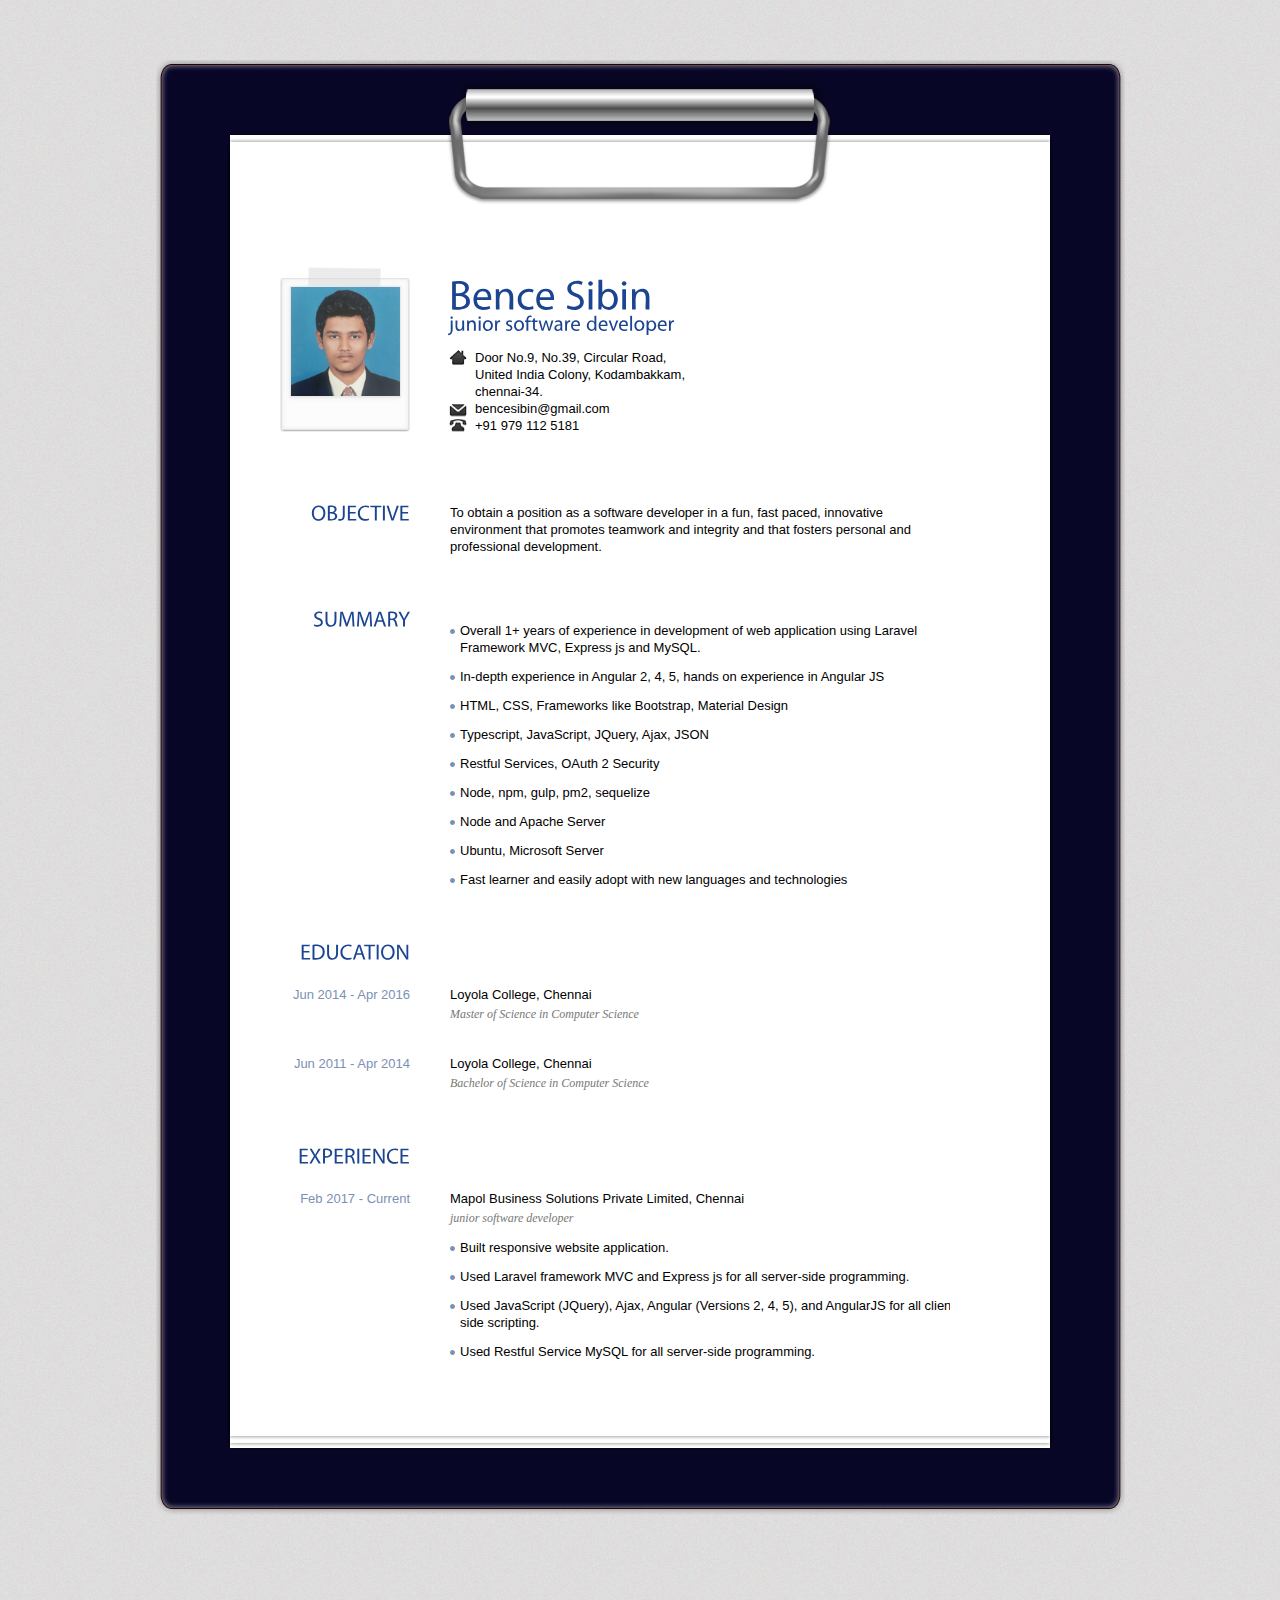
<file: cv/index.html>
<!DOCTYPE html PUBLIC "-//W3C//DTD XHTML 1.0 Transitional//EN" "http://www.w3.org/TR/xhtml1/DTD/xhtml1-transitional.dtd">
<html xmlns="http://www.w3.org/1999/xhtml">

<head>
  <meta http-equiv="Content-Type" content="text/html; charset=UTF-8" />
  <title>Resume</title>
  <link type="text/css" rel="stylesheet" href="css/blue.css" />
  <link type="text/css" rel="stylesheet" href="css/print.css" media="print" />
  <!--[if IE 7]>
<link href="css/ie7.css" rel="stylesheet" type="text/css" />
<![endif]-->
  <!--[if IE 6]>
<link href="css/ie6.css" rel="stylesheet" type="text/css" />
<![endif]-->
  <script type="text/javascript" src="js/jquery-1.4.2.min.js"></script>
  <script type="text/javascript" src="js/jquery.tipsy.js"></script>
  <script type="text/javascript" src="js/cufon.yui.js"></script>
  <script type="text/javascript" src="js/scrollTo.js"></script>
  <script type="text/javascript" src="js/myriad.js"></script>
  <script type="text/javascript" src="js/jquery.colorbox.js"></script>
  <script type="text/javascript" src="js/custom.js"></script>
  <script type="text/javascript">
    Cufon.replace('h1,h2');
  </script>
</head>

<body>
  <!-- Begin Wrapper -->
  <div id="wrapper">
    <div class="wrapper-top"></div>
    <div class="wrapper-mid">
      <!-- Begin Paper -->
      <div id="paper">
        <div class="paper-top"></div>
        <div id="paper-mid">
          <div class="entry">
            <!-- Begin Image -->
            <img class="portrait" src="images\passport_1_1.jpg" alt="Bence Sibin" />
            <!-- End Image -->
            <!-- Begin Personal Information -->
            <div class="self">
              <h1 class="name">Bence Sibin
                <br />
                <span>junior software developer </span>
              </h1>
              <ul>
                <li class="ad">Door No.9, No.39, Circular Road, United India Colony, Kodambakkam, chennai-34.</li>
                <li></li>
                <li class="mail">bencesibin@gmail.com</li>
                <li class="tel">+91 979 112 5181</li>
                <!-- <li class="web">www.businessweb.com</li> -->
              </ul>
            </div>
            <!-- End Personal Information -->
            <!-- Begin Social -->
            <!-- <div class="social">
              <ul>
                <li>
                  <a class='north' href="#" title="Download .pdf">
                    <img src="images/icn-save.jpg" alt="Download the pdf version" />
                  </a>
                </li>
                <li>
                  <a class='north' href="javascript:window.print()" title="Print">
                    <img src="images/icn-print.jpg" alt="" />
                  </a>
                </li>
                <li>
                  <a class='north' id="contact" href="contact/index.html" title="Contact Me">
                    <img src="images/icn-contact.jpg" alt="" />
                  </a>
                </li>
                <li>
                  <a class='north' href="#" title="Follow me on Twitter">
                    <img src="images/icn-twitter.jpg" alt="" />
                  </a>
                </li>
                <li>
                  <a class='north' href="#" title="My Facebook Profile">
                    <img src="images/icn-facebook.jpg" alt="" />
                  </a>
                </li>
              </ul>
            </div> -->
            <!-- End Social -->
          </div>
          <!-- Begin 1st Row -->
          <div class="entry">
            <h2>OBJECTIVE</h2>
            <p>To obtain a position as a software developer in a fun, fast paced, innovative environment that promotes teamwork and integrity and that fosters personal and professional development.</p> 
            <!-- <p>To make a sound position in corporate world and work enthusiastically in team to achieve goal of the organization with devotion and hard work.</p> -->
          </div>
          <!-- End 1st Row -->
          <!-- Begin 1st Row -->
          <div class="entry">
            <h2>SUMMARY</h2>
            <div class="">
            <!-- <div class="content"> -->
              <ul class="info">
                <li>Overall 1+ years of experience in development of web application using Laravel Framework MVC, Express js
                  and MySQL.</li>
                <li>In-depth experience in Angular 2, 4, 5, hands on experience in Angular JS</li>
                <li>HTML, CSS, Frameworks like Bootstrap, Material Design</li>
                <li>Typescript, JavaScript, JQuery, Ajax, JSON</li>
                <li>Restful Services, OAuth 2 Security</li>
                <li>Node, npm, gulp, pm2, sequelize</li>
                <!-- <li>MySQL, Hands on experience in SQL Server, Oracle</li> -->
                <li>Node and Apache Server</li>
                <li>Ubuntu, Microsoft Server</li>
                <li>Fast learner and easily adopt with new languages and technologies</li>
              </ul>
            </div>
          </div>
          <!-- End 1st Row -->
          <!-- Begin 2nd Row -->
          <div class="entry">
            <h2>EDUCATION</h2>
            <div class="content">
              <h3>Jun 2014 - Apr 2016</h3>
              <p>
                <a href="http://www.loyolacollege.edu/">Loyola College, Chennai</a>
                <br />
                <em>Master of Science in Computer Science</em>
              </p>
            </div>
            <div class="content">
              <h3>Jun 2011 - Apr 2014</h3>
              <p>
                <a href="http://www.loyolacollege.edu/">Loyola College, Chennai</a>
                <br />
                <em>Bachelor of Science in Computer Science </em>
              </p>
            </div>
          </div>
          <!-- End 2nd Row -->
          <!-- Begin 3rd Row -->
          <div class="entry">
            <h2>EXPERIENCE</h2>
            <div class="content">
              <h3>Feb 2017 - Current</h3>
              <p>
                <a href="http://www.mapolbs.com/">Mapol Business Solutions Private Limited, Chennai</a>
                <br />
                <em>junior software developer </em>
              </p>
              <ul class="info">
                <li>Built responsive website application.</li>
                <li>Used Laravel framework MVC and Express js for all server-side programming.</li>
                <li>Used JavaScript (JQuery), Ajax, Angular (Versions 2, 4, 5), and AngularJS for all client-side scripting.</li>
                <li>Used Restful Service MySQL for all server-side programming.</li>
                <!-- <li>Vestibulum eu ante massa, sed rhoncus velit.</li>
                <li>Pellentesque at lectus in <a href="#">libero dapibus</a> cursus. Sed arcu ipsum, varius at ultricies acuro, tincidunt iaculis diam.</li> -->
              </ul>
            </div>
            <!-- <div class="content">
              <h3>Jun 2007 - May 2009</h3>
              <p>Junior Web Designer
                <br />
                <em>Bachelor of Science in Graphic Design</em>
              </p>
              <ul class="info">
                <li>Sed fermentum sollicitudin interdum. Etiam imperdiet sapien in dolor rhoncus a semper tortor posuere. </li>
                <li>Pellentesque at lectus in libero dapibus cursus. Sed arcu ipsum, varius at ultricies acuro, tincidunt iaculis
                  diam.</li>
              </ul>
            </div> -->
          </div>
          <!-- End 3rd Row -->
          <!-- Begin 4th Row -->
          <!-- <div class="entry">
            <h2>SKILLS</h2>
            <div class="content">
              <h3>Software Knowledge</h3>
              <ul class="skills">
                <li>Photoshop</li>
                <li>Illustrator</li>
                <li>InDesign</li>
                <li>Flash</li>
                <li>Fireworks</li>
                <li>Dreamweaver</li>
                <li>After Effects</li>
                <li>Cinema 4D</li>
                <li>Maya</li>
              </ul>
            </div>
            <div class="content">
              <h3>Languages</h3>
              <ul class="skills">
                <li>CSS/XHTML</li>
                <li>PHP</li>
                <li>JavaScript</li>
                <li>Ruby on Rails</li>
                <li>ActionScript</li>
                <li>C++</li>
              </ul>
            </div>
          </div> -->
          <!-- End 4th Row -->
          <!-- Begin 5th Row -->
          <!-- <div class="entry">
            <h2>WORKS</h2>
            <ul class="works">
              <li>
                <a href="images/1.jpg" rel="gallery" title="Lorem ipsum dolor sit amet.">
                  <img src="images/image.jpg" alt="" />
                </a>
              </li>
              <li>
                <a href="images/2.jpg" rel="gallery" title="Lorem ipsum dolor sit amet.">
                  <img src="images/image.jpg" alt="" />
                </a>
              </li>
              <li>
                <a href="images/3.jpg" rel="gallery" title="Lorem ipsum dolor sit amet.">
                  <img src="images/image.jpg" alt="" />
                </a>
              </li>
              <li>
                <a href="images/1.jpg" rel="gallery" title="Lorem ipsum dolor sit amet.">
                  <img src="images/image.jpg" alt="" />
                </a>
              </li>
              <li>
                <a href="images/2.jpg" rel="gallery" title="Lorem ipsum dolor sit amet.">
                  <img src="images/image.jpg" alt="" />
                </a>
              </li>
              <li>
                <a href="images/3.jpg" rel="gallery" title="Lorem ipsum dolor sit amet.">
                  <img src="images/image.jpg" alt="" />
                </a>
              </li>
              <li>
                <a href="images/1.jpg" rel="gallery" title="Lorem ipsum dolor sit amet.">
                  <img src="images/image.jpg" alt="" />
                </a>
              </li>
              <li>
                <a href="images/1.jpg" rel="gallery" title="Lorem ipsum dolor sit amet.">
                  <img src="images/image.jpg" alt="" />
                </a>
              </li>
            </ul>
          </div> -->
          <!-- Begin 5th Row -->
        </div>
        <div class="clear"></div>
        <div class="paper-bottom"></div>
      </div>
      <!-- End Paper -->
    </div>
    <div class="wrapper-bottom"></div>
  </div>
  <div id="message">
    <a href="#top" id="top-link">Go to Top</a>
  </div>
  <!-- End Wrapper -->
</body>

</html>
</file>
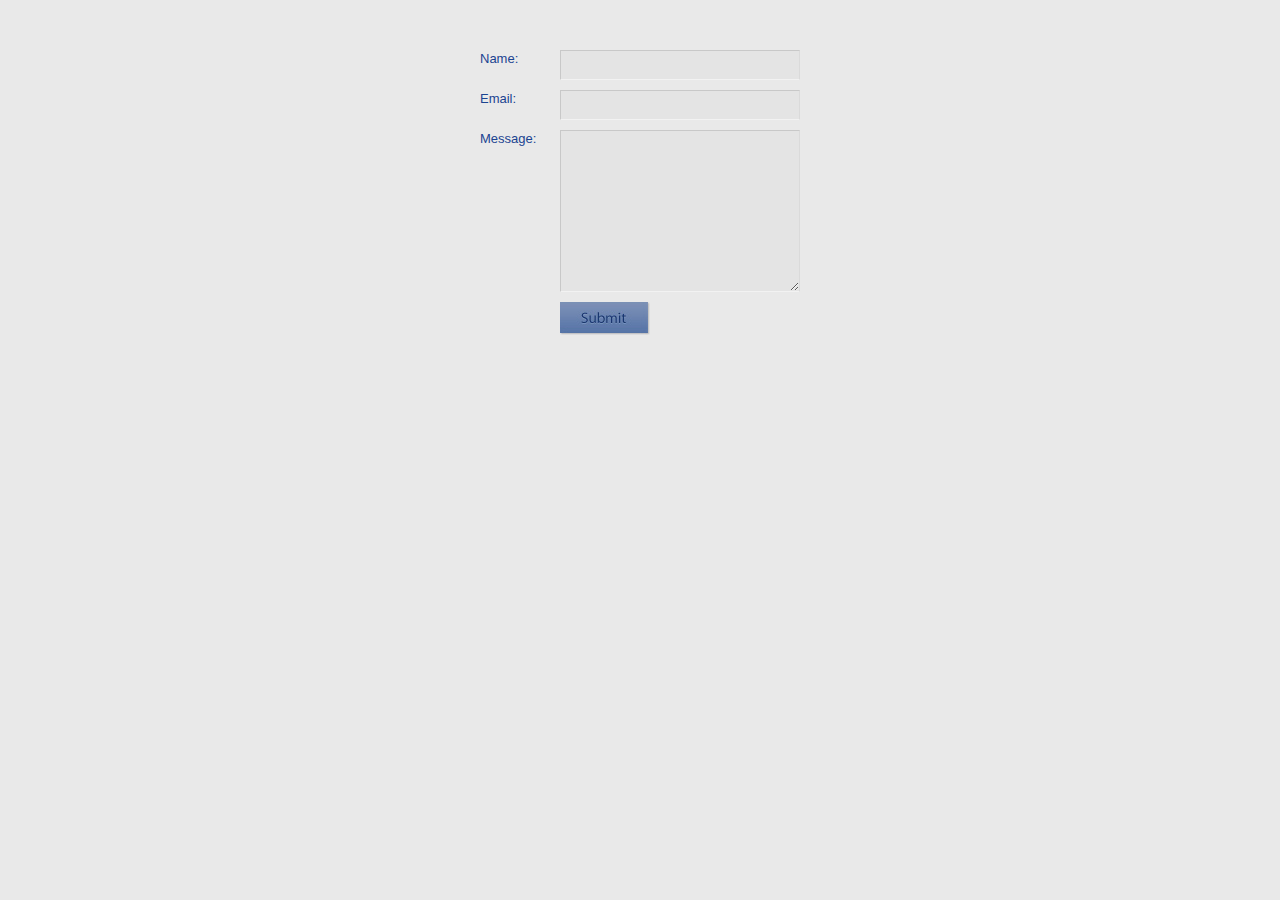
<file: cv/contact/index.html>
<!DOCTYPE html PUBLIC "-//W3C//DTD XHTML 1.0 Transitional//EN" "http://www.w3.org/TR/xhtml1/DTD/xhtml1-transitional.dtd">
<html xmlns="http://www.w3.org/1999/xhtml">

<head>
	<meta http-equiv="Content-Type" content="text/html; charset=UTF-8" />
	<title>Contact Form</title>
	<link rel="stylesheet" type="text/css" href="../css/blue.css" />
	<script type="text/javascript" src="js/jquery-1.2.6.min.js"></script>
	<script type="text/javascript" src="js/jquery.validate.js"></script>
	
	<script type="text/javascript">
	$(document).ready(function(){
		
		$("#contactform").validate();
	});
	</script>
</head>

<body class="contact">
<form method="post" action="contactengine.php" id="contactform">

<label for="Name">Name:</label>

	<input type="text" name="Name" id="Name" class="required" />

<label for="Email">Email:</label>

	<input type="text" name="Email" id="Email" class="required email" />

<label for="Message">Message:</label>

	<textarea name="Message" id="Message" rows="10" cols="20" class="required"></textarea>
<div class="clear"></div>
<input type="submit" name="submit" value="" class="submit-button" />
</form>
	
</body>
</html>
</file>
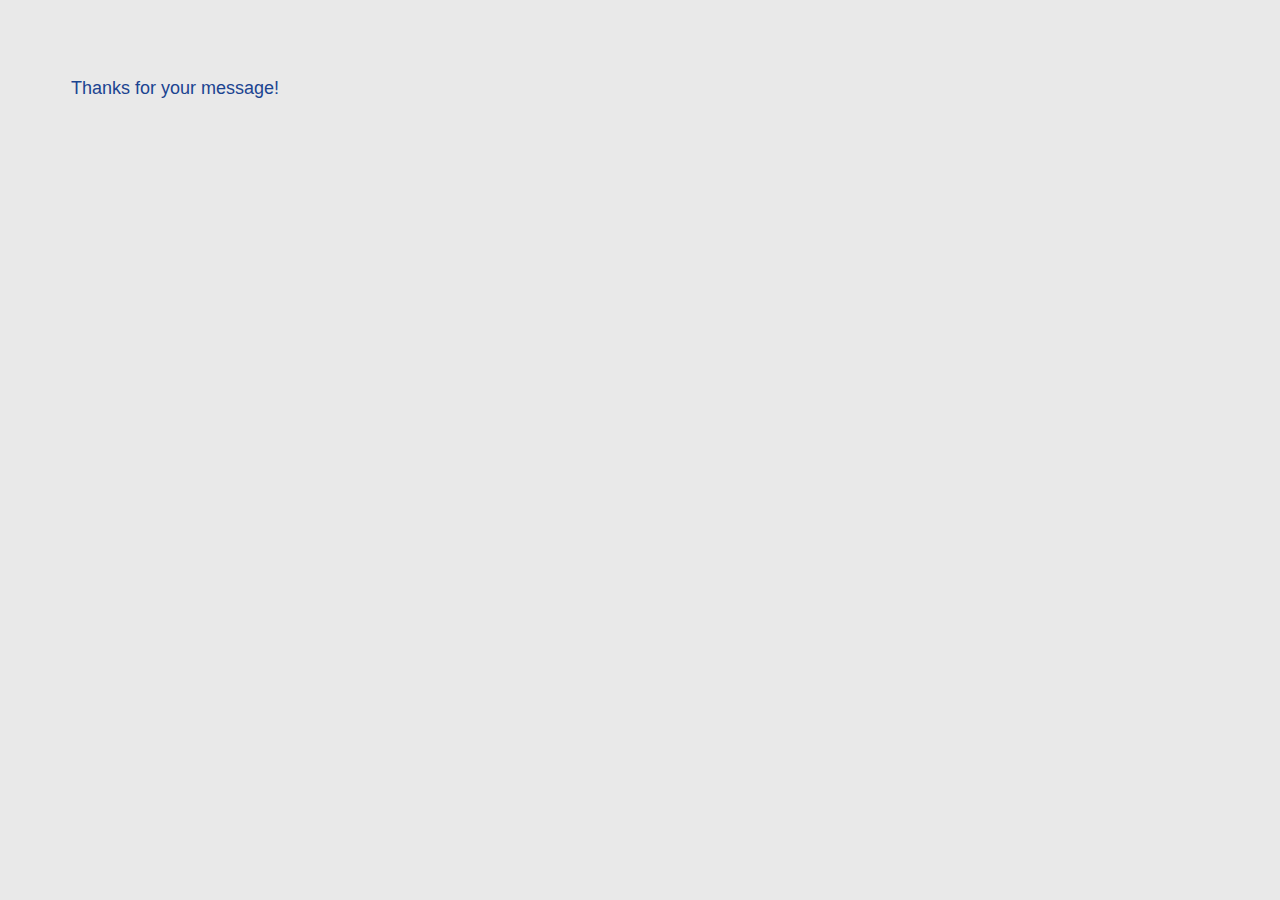
<file: cv/contact/contactthanks.html>
<!DOCTYPE html PUBLIC "-//W3C//DTD XHTML 1.0 Transitional//EN" "http://www.w3.org/TR/xhtml1/DTD/xhtml1-transitional.dtd">
<html xmlns="http://www.w3.org/1999/xhtml">

<head>
	<meta http-equiv="Content-Type" content="text/html; charset=UTF-8" />
	<title>Contact Form | Thanks!</title>
	<link rel="stylesheet" type="text/css" href="../css/blue.css" />
</head>

<body class="contact">


		<h1 class="warn">Thanks for your message!</h1>
	

</body>

</html>
</file>
<file: cv/css/print.css>
body {
  margin-top: -50px;
  font-family: "Trebuchet MS", Arial, Helvetica, sans-serif;
  background-color: white;
  font-size: 13pt;
  line-height: 17pt;
}

.clear {
  clear: both;
}

a,
a:hover,
a:visited,
a:active {
  color: #000;
  text-decoration: none;
}

#wrapper,
.wrapper-mid {
  background: none;
}

.wrapper-top,
.wrapper-bottom {
  display: none;
}

#paper {
  width: 820px;
  margin: 0 auto;
}

.paper-top,
.paper-bottom {
  display: none;
}

#paper-mid {
  width: 820px;
  margin: 0 auto;
  background-color: #fff;
  display: block;
  padding: 0;
  overflow: hidden;
  padding-bottom: 75px;
  padding-top: 7px;
}

.entry {
  width: 820px;
  display: block;
  padding-top: 55px;
  clear: both;
}

h1 {
  width: 500px;
  font-size: 42pt;
  color: #1b4491;
  margin-bottom: 0;
}

h1 span {
  font-size: 21pt;
  display: block;
  margin-left: 15px;
  margin-top: 20px;
  color: #1b4491;
}

h2 {
  width: 180px;
  height: 23px;
  text-align: right;
  float: left;
  padding: 0;
  margin: 0;
  clear: both;
  font-size: 22pt;
  margin-bottom: -12px;
  color: #1b4491;
}

p {
  width: 600px;
  margin-left: 40px;
  float: right;
}

ul.list {
  clear: both;
  padding: 0;
  margin: 0;
  overflow: hidden;
}

ul.list li {
  display: block;
  float: right;
  padding-top: 32px;
}

h3 {
  width: 180px;
  text-align: right;
  float: left;
  padding: 0;
  clear: both;
  font-size: 13pt;
  color: black;
}

em {
  font-family: Georgia, "Times New Roman", serif;
  font-style: italic;
  color: #999;
  font-size: 12pt;
  display: block;
  padding-top: 0;
}

ul.info {
  float: right;
  width: 600px;
  margin-left: 40px;
  background: none;
  list-style: square;
}

ul.info li {
  margin: 0;
  padding: 0;
  float: left;
  display: list-item;
  width: 600px;
  padding-left: 0;
  background-position: 0 0.5em;
  margin-top: 12px;
  list-style-type: square;
}

ul.skills {
  margin: 0;
  padding: 0;
  float: right;
  width: 600px;
  margin-left: 40px;
  margin-top: -6px;
  background: none;
  list-style: square;
}

ul.skills li {
  margin: 0;
  padding: 0;
  float: left;
  width: 176px;
  padding-left: 0;
  background-position: 0 0.5em;
  margin-top: 6px;
}

img.portrait {
  border: 1px solid #000;
  padding: 10px;
}

.self {
  width: 500px;
  float: left;
  padding-top: 11px;
  margin-left: 0;
  margin-bottom: 15px;
  margin-left: 38px;
}

.self ul {
  padding-top: 10px;
}

.self ul li {
  background-repeat: no-repeat;
  padding-left: 0;
  background-position: 0 0.1em;
  height: 25px;
  display: block;
  margin-top: -2px;
}

.social {
  display: none;
}

/* ELEMENTS */
/* ----------------------------------------- */

table {
  width: 590px;
  margin-left: 40px;
  float: right;
  border-collapse: collapse;
  border-bottom: 1px dashed #999;
  border-top: 1px dashed #999;
}

table td {
  padding: 10px;
  padding-top: 0;
  border-right: 1px dashed #999;
}

table td:hover {
  background-color: #f2f2f2;
}

table th {
  padding: 10px;
  padding-top: 0;
  color: #7b90b5;
  text-align: left;
  border-right: 1px dashed #999;
}

table td.center {
  text-align: center;
}

table td.last {
  background: none;
}

table th.center {
  text-align: center;
}

table th.last {
  background: none;
}

table tr {
  border-left: 1px dashed #999;
  border-top: 1px dashed #999;
}

table tr.caption {
  border-left: 1px dashed #999;
}

blockquote {
  border-left: 3px solid #7b90b5;
  padding-left: 8px;
  margin-top: 20px;
  width: 585px;
  margin-left: 40px;
  float: right;
}

pre {
  width: 500px;
  margin-left: 40px;
  float: right;
}

abbr,
acronym {
  border-bottom: 1px dashed #7b90b5;
}

strong {
  font-weight: bold;
}

small {
  font-size: 70%;
}

big {
  font-size: 1.2em;
}

/* GO TO TOP */
/* ----------------------------------------- */

#message {
  display: none;
}

#top-link {
  display: none;
}

.works {
  display: none;
}
</file>
<file: cv/css/ie7.css>
@charset "UTF-8";

.self {
	padding-top: 4px;
}

h1 span {
	margin-top:-15px;
}
</file>
<file: cv/css/ie6.css>
@charset "UTF-8";

.self {
	padding-top: 4px;
}

h1 span {
	margin-top:-15px;
}

.social {
	width:150px;
}

ul.list {
	margin-top:-56px;
}
</file>
<file: cv/css/blue.css>
@charset "UTF-8";
/* RESET */
/* ----------------------------------------- */
html, body, div, span, applet, object, iframe,
h1, h2, h3, h4, h5, h6, p, blockquote, pre,
a, abbr, acronym, address, big, code,
del, dfn, em, font, img, ins, kbd, q, s, samp,
small, strike, strong, tt, var,
dl, dt, dd, ol, ul, li,
fieldset, form, label, legend,
table, caption, tbody, tfoot, thead, tr, th, td {
	margin: 0;
	padding: 0;
	border: 0;
	outline: 0;
	font-weight: inherit;
	font-style: inherit;
	font-size: 100%;
	font-family: inherit;
	vertical-align: baseline;
}
:focus {
	outline: 0;
}
body {
	line-height: 1;
}
/* tables still need 'cellspacing="0"' in the markup */
table {
	border-collapse: separate;
	border-spacing: 0;
}
caption, th, td {
	text-align: left;
	font-weight: normal;
}
blockquote:before, blockquote:after,
q:before, q:after {
	content: "";
}
blockquote, q {
	quotes: "" "";
}

.clear {
	clear:both;
}


/* LAYOUT */
/* ----------------------------------------- */

body {
	font-family: "Trebuchet MS", Arial, Helvetica, sans-serif;
	background-color: #e1e0db;
	background-image: url(../images/bg.jpg);
	background-repeat: repeat;
	font-size:13px;
	line-height: 17px;
	color:#000;
}

.contact {
	background-image: none;
	background-color:#e9e9e9;
}

a:-webkit-any-link:active {
    color: #000 !important;
}

a, a:visited, a:active {
	color:#000;
	text-decoration: none;
}

a:hover {
	color:#000;
	/* text-decoration: underline; */
}

/* DOSSIER BACKGROUND */
/* ----------------------------------------- */

#wrapper {
	width:969px;
	margin:0 auto;
	margin-top:60px;
	margin-bottom:100px;
}

.wrapper-top {
	width:969px;
	height:19px;
	margin:0 auto;
	background-image:url(../images/btop.jpg);
	background-repeat:no-repeat;
}

.wrapper-mid {
	width:969px;
	margin:0 auto;
	background-image:url(../images/bmid.jpg);
	background-repeat: repeat-y;
	padding-bottom:40px;
}

.wrapper-bottom {
	width:969px;
	height:22px;
	padding:0;
	margin:0 auto;
	background-image:url(../images/bbottom.jpg);
	background-repeat:no-repeat;
}

/* PAPER BACKGROUND */
/* ----------------------------------------- */

#paper {
	width:828px;
	margin:0 auto;
}

.paper-top {
	width:828px;
	margin:0 auto;
	background-image:url(../images/ptop.jpg);
	background-repeat:no-repeat;
	height:126px;
}

#paper-mid {
	width:828px;
	margin:0 auto;
	background-image:url(../images/pmid.jpg);
	background-repeat:repeat-y;
	display:block;
	padding:0;
	overflow: hidden;
	padding-bottom:75px;
	padding-top:7px;
}

.paper-bottom {
	width:828px;
	height:18px;
	margin:0 auto;
	background-image:url(../images/pbottom.jpg);
	background-repeat:no-repeat;
}

/* ENTRIES */
/* ----------------------------------------- */

.entry {
	width:720px;
	display: block;
	padding-top:55px;
	clear: both;
	margin-left:4px;
}

h1  {
	width:250px;
	font-size:42px;
	color:#1b4491;
	margin-bottom:3px;
	clear:both;
}

h1 span {
	font-size:21px;
	display:block;
	color:#1b4491;
	margin-top:-5px;
}

h2 {
	width:180px;
	height: 23px;
	text-align: right;
	float:left;
	padding:0;
	margin:0;
	clear:both;
	font-size:22px;
	color:#1b4491;
	margin-bottom:-12px;
}

p {
	width:500px;
	margin-left:40px;
	float:right;	
}

p img {
	float:right;
	margin-left:20px;
	padding-left:10px;
}

div.content {
	clear: both;
	padding:0;
	margin:0;
	overflow: hidden;
	display:block;
	padding-top:32px;
}

h3 {
	width:180px;
	text-align: right;
	float:left;
	padding:0;
	clear:both;
	font-size: 13px;
	color:#7b90b5;
}

h4 {
	width:180px;
	text-align: right;
	float:left;
	padding:0;
	clear:both;
	font-size: 11px;
	color:#7b90b5;
}

h5 {
	width:180px;
	text-align: right;
	float:left;
	padding:0;
	clear:both;
	font-size: 10px;
	color:#7b90b5;
}

h6 {
	width:180px;
	text-align: right;
	float:left;
	padding:0;
	clear:both;
	font-size: 9px;
	color:#7b90b5;
}

em {
	font-family: Georgia, "Times New Roman", serif;
	font-style: italic;
	color:#777777;
	font-size:12px;
	display: block;
	padding-top:3px;
}


ol {
	float:right;
	width:500px;
	margin-left:40px;
	list-style: decimal;
	
}

ol li {
	width:500px;
	list-style-type: decimal;
	list-style-position: inside;
}

dl {
	float:right;
	width:500px;
	margin-left:40px;
	
}

dt {
	float:left;
	display: block;
	width:500px;
		color:#7b90b5;
}

dd {
	float:left;
	display: block;
	width:480px;
	text-indent:20px;
}

ul.unordered {
	float:right;
	width:500px;
	margin-left:40px;
	
}

ul.unordered li {
	margin:0;
	padding:0;
	float:left;
	display: block;
	width:500px;
	background-image:url(../images/bullet.gif);
	background-repeat: no-repeat;
	padding-left:10px;
	background-position: 0 .5em;
	margin-top:0;
}

ul.info {
	float:right;
	width:500px;
	margin-left:40px;
	list-style-type: none; 
}

ul.info li {
	margin:0;
	padding:0;
	float:left;
	display: block;
	width:500px;
	background-image:url(../images/bullet.gif);
	background-repeat: no-repeat;
	padding-left:10px;
	background-position: 0 .5em;
	margin-top:12px;
}

ul.skills {
	margin:0;
	padding:0;
	float:right;
	width:500px;
	margin-left:40px;
	margin-top:-6px;
	list-style-type: none;
	
}

ul.skills li {
	margin:0;
	padding:0;
	float:left;
	width:156px;
	background-image:url(../images/bullet.gif);
	background-repeat: no-repeat;
	padding-left:10px;
	background-position: 0 .5em;
	margin-top:6px;
}

ul.works {
	margin:0;
	padding:0;
	float:right;
	width:500px;
	margin-left:40px;
	list-style-type: none;
}

ul.works li {
	margin:0;
	padding:0;
	float:left;
}

ul.works li img {
	padding:4px;
	background-color:#fff;
	width:95px;
	height:95px;
	border:1px solid #bdc7da;
	margin-right:20px;
	margin-bottom:16px;
}

ul.works li img:hover {
	border:1px solid #1b4491;
	cursor: pointer;
}

img.portrait {
	background-image:url(../images/frame.jpg);
	background-repeat: no-repeat;
	width:109px;
	height:109px;
	padding-top:20px;
	padding-left:11px;
	padding-right:11px;
	padding-bottom:36px;
	margin-left:50px;
	float:left;
	
}


/* SELF INFORMATION */
/* ----------------------------------------- */

.self {
	width:250px;
	float:left;
	padding-top:11px;
	margin-left:38px;
	margin-bottom:15px;
}

.self ul {
	padding-top: 10px;
}

.self ul li.ad {
	background-image:url(../images/icn-ad.gif);
}

.self ul li.mail {
	background-image:url(../images/icn-mail.gif);
}

.self ul li.tel {
	background-image:url(../images/icn-tel.gif);
}

.self ul li.web {
	background-image:url(../images/icn-web.gif);
}

.self ul li {
	background-repeat: no-repeat;
    padding-left: 26px;
    background-position: 0 .1em;
    height: auto;
    display: block;
    margin-top: 0px;
}

/* SOCIAL ICONS */
/* ----------------------------------------- */

.social {
	width:135px;
	float:right;
	padding-top:10px;
}

.social ul {
	list-style: none;
}

.social ul li {
	float:left;
	width:21px;
	height:24px;
	margin:0;
	padding:0;
	margin-left:6px;
}

/* TIPSY */
/* ----------------------------------------- */

.tipsy { padding: 5px; font-size: 10px; background-repeat: no-repeat;  background-image: url(../images/tipsy.gif); }
.tipsy-inner { padding: 5px 8px 4px 8px; background-color: #080626; color: #fff; max-width: 200px; text-align: center; }
.tipsy-inner { -moz-border-radius:3px; -webkit-border-radius:3px; }
.tipsy-north { background-position: top center; }
.tipsy-south { background-position: bottom center; margin-bottom:20px; }
.tipsy-east { background-position: right center; }
.tipsy-west { background-position: left center; }


/* COLORBOX */
/* ----------------------------------------- */

#colorbox, #cboxOverlay, #cboxWrapper{position:absolute; top:0; left:0; z-index:9999; overflow:hidden;}
#cboxOverlay{position:fixed; width:100%; height:100%;}
#cboxMiddleLeft, #cboxBottomLeft{clear:left;}
#cboxContent{position:relative; overflow:hidden;}
#cboxLoadedContent{overflow:auto;}
#cboxLoadedContent iframe{display:block; width:100%; height:100%; border:0;}
#cboxTitle{margin:0; display:none;}
#cboxLoadingOverlay, #cboxLoadingGraphic{position:absolute; top:0; left:0; width:100%;}
#cboxPrevious, #cboxNext, #cboxClose, #cboxSlideshow{cursor:pointer;}

#cboxOverlay{background:#666;}

#colorBox{}
#cboxTopLeft{width:25px; height:25px; background:url(../images/border1.png) 0 0 no-repeat;}
#cboxTopCenter{height:25px; background:url(../images/border1.png) 0 -50px repeat-x;}
#cboxTopRight{width:25px; height:25px; background:url(../images/border1.png) -25px 0 no-repeat;}
#cboxBottomLeft{width:25px; height:25px; background:url(../images/border1.png) 0 -25px no-repeat;}
#cboxBottomCenter{height:25px; background:url(../images/border1.png) 0 -75px repeat-x;}
#cboxBottomRight{width:25px; height:25px; background:url(../images/border1.png) -25px -25px no-repeat;}
#cboxMiddleLeft{width:25px; background:url(../images/border2.png) 0 0 repeat-y;}
#cboxMiddleRight{width:25px; background:url(../images/border2.png) -25px 0 repeat-y;}
#cboxContent{background:#fff;}
#cboxLoadedContent{margin-bottom:20px;}
#cboxTitle{position:absolute; bottom:0px; left:0; text-align:center; width:100%; color:#1b4491;}
#cboxCurrent{position:absolute; bottom:0px; left:100px; color:#000;}
#cboxSlideshow{position:absolute; bottom:0px; right:42px; color:#444;}
#cboxPrevious{position:absolute; bottom:0px; left:0; color:#444;}
#cboxNext{position:absolute; bottom:0px; left:63px; color:#444;}
#cboxLoadingOverlay{background:url(../images/loading.gif) 5px 5px no-repeat #fff;}
#cboxClose{position:absolute; bottom:0; right:0; display:block; color:#444;}


/* GO TO TOP */
/* ----------------------------------------- */

#message {
	display: block;
	display: none;
	z-index: 999;
	opacity: .8;
	position: fixed;
	top: 100%;
	margin-top: -40px;
	right: 0%;
	margin-right:10px;
	-moz-border-radius: 3px;
	-webkit-border-radius: 3px;
	width: 77px;
	line-height: 20px;
	height: 20px;
	padding: 5px;
	background-color: #080626;
	font-size: 11px;
	text-align: center;
}

#message a {
	color: #fff;
}
	
/* ELEMENTS */
/* ----------------------------------------- */

table {
	width: 500px;
	margin-left:40px;
	float:right;
	border-collapse: collapse;
	border-bottom:1px dashed #999;
	border-top:1px dashed #999;
}

table td {
	padding: 10px;
	padding-top:0;
	border-right:1px dashed #999;
}

table td:hover {
	background-color: #f2f2f2;
}

table th {
	padding: 10px;
	padding-top:0;
	color:#7b90b5;
	text-align: left;
	border-right:1px dashed #999;
}

table td.center {
	text-align: center;
}

table td.last {
	background: none;
}

table th.center {
	text-align: center;
}

table th.last {
	background: none;
}

table tr {
	border-left:1px dashed #999;
	border-top:1px dashed #999;
}

table tr.caption {
	border-left:1px dashed #999;
}

blockquote {
	border-left:3px solid #7b90b5;
	padding-left:8px;
	width:489px;
	margin-left:40px;
	float:right;
}

abbr, acronym {
	border-bottom:1px dashed #7b90b5;
}

strong {
	font-weight: bold;
}

small {
	font-size:70%;
}

big {
	font-size:1.2em;
}


/* CONTACT */

fieldset, legend {
	float:right;
	width:500px;
	padding:0;
	margin:0;
	margin-left:40px;
}

h1.warn {
	color:#1b4491;
	font-size:18px;
	margin-top:30px;
	padding:50px;
	text-align: center;
}

#contactform {
	width:320px;
	height:370px;
	margin:0 auto;
	padding:50px;
	overflow: hidden;
}

label {
	float:left;
	width:40px;
	height:28px;
	margin-bottom:10px;
	clear:both;
	color:#1b4491;
}

input {
	width:228px;
	float:right;
	height:18px;
	margin-bottom:10px;
	border-top:1px solid #c8c8c8;
	border-left:1px solid #c8c8c8;
	border-right:1px solid #dadada;
	border-bottom:1px solid #f2f2f2;
	background-color: #e4e4e4;
	font-family: "Trebuchet MS", Arial, Helvetica, sans-serif;
	font-size: 13px;
	padding:5px;
	outline: none;
}

input:focus {
	background-color: #dddddd;
	border-top:1px solid #c8c8c8;
	border-left:1px solid #c8c8c8;
	border-right:1px solid #dadada;
	border-bottom:1px solid #f2f2f2;
}

textarea {
	border-top:1px solid #c8c8c8;
	border-left:1px solid #c8c8c8;
	border-right:1px solid #dadada;
	border-bottom:1px solid #f2f2f2;
	background-color: #e4e4e4;
	width:228px;
	float:right;
	margin-bottom:10px;
	font-family: "Trebuchet MS", Arial, Helvetica, sans-serif;
	font-size: 13px;
	padding:5px;
	outline: none;
}

textarea:focus {
	background-color: #dddddd;
	border-top:1px solid #c8c8c8;
	border-left:1px solid #c8c8c8;
	border-right:1px solid #dadada;
	border-bottom:1px solid #f2f2f2;
}

.submit-button {
	background: transparent url(../images/submit.jpg) no-repeat 0 0;
	display: block;
	clear: both;
	width:90px;
	height: 33px; 
	border:none;
	float:left;
	margin-left: 80px;
	text-indent: -9999px;
	outline: 0;
	cursor: pointer;
	padding:0;
}

.submit-button:hover {
	background: transparent url(../images/submit.jpg) no-repeat 0 -33px;
	outline: 0;
	border: none;
}

label.error {
	clear: both;
	padding:0;
	margin-top:-5px;
	color:#7b90b5;
	font-size: 1.0em;
	font-style: italic;
	font-weight: normal;
	margin-left:80px;
	width:238px;
}
</file>
